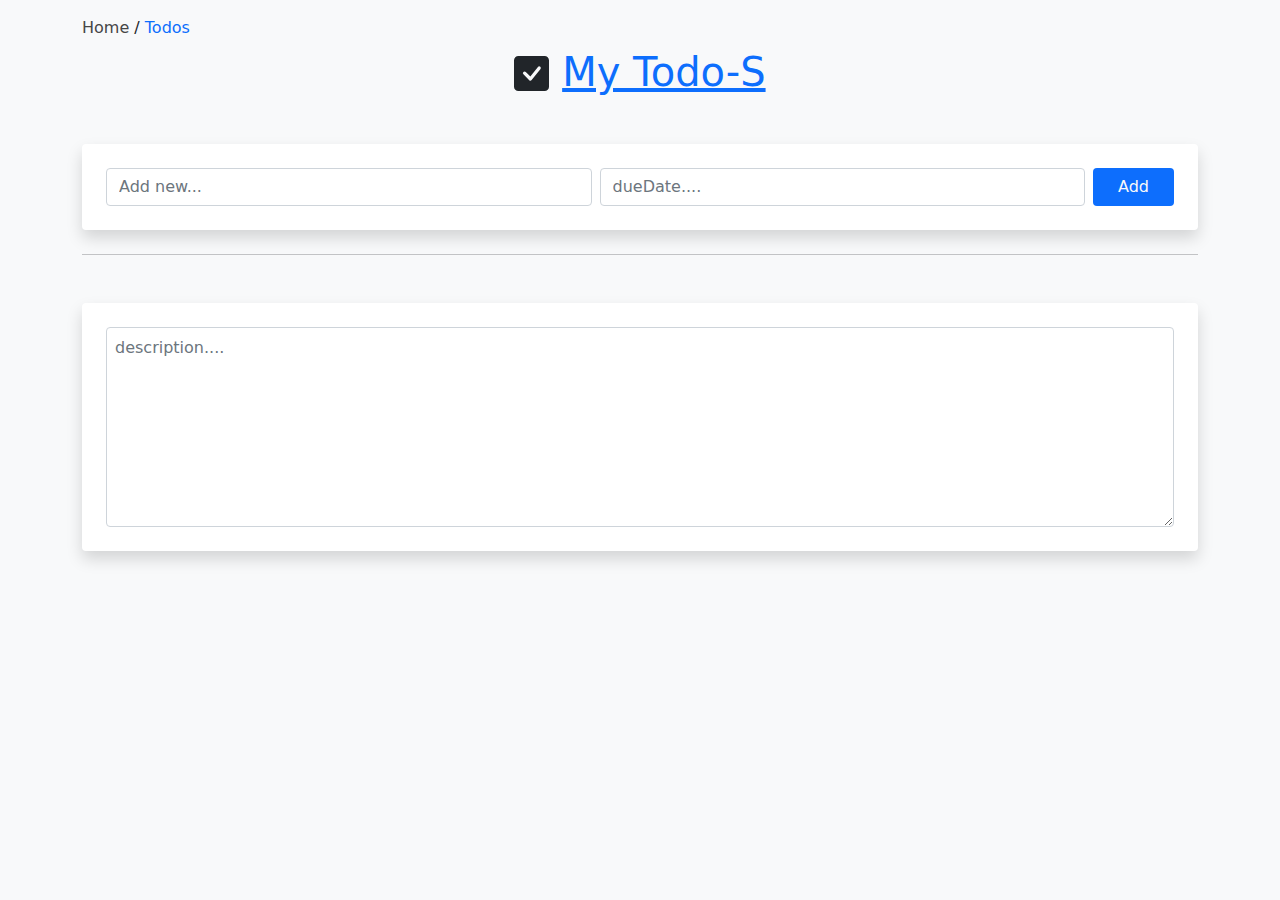
<file: index.html>
<!DOCTYPE html>
<html lang="en">

<head>
  <meta charset="UTF-8">
  <meta http-equiv="X-UA-Compatible" content="IE=edge">
  <meta name="viewport" content="width=device-width, initial-scale=1.0">
  <link rel="stylesheet" href="./style.css">
  <title>Document</title>
</head>

<body onload="onloaded()">


  <head>
    <meta charset="UTF-8">
    <meta name="viewport" content="width=device-width, initial-scale=1.0">
    <title>Document</title>
    <link rel="stylesheet" href="./bot-css/bootstrap.css">
    <link rel="stylesheet" href="./bot-css/bootstrap.min.css">


  </head>

  <body>

    <div class="body overflow-hidden bg-light vw-100 vh-100">
      <div class="container py-3 ">
        <div class="    mb-2 ">

          <span style="cursor: pointer; color: rgb(70, 70, 70);">Home</span>
          /
          <span><a href="main.html" class="text-decoration-none">Todos</a></span>

        </div>
        <h1 class="text-lg-center">
          <svg xmlns="http://www.w3.org/2000/svg" width="35" height="35" fill="currentColor"
            class="mb-1 bi bi-check-square-fill" viewBox="0 0 16 16">
            <path
              d="M2 0a2 2 0 0 0-2 2v12a2 2 0 0 0 2 2h12a2 2 0 0 0 2-2V2a2 2 0 0 0-2-2H2zm10.03 4.97a.75.75 0 0 1 .011 1.05l-3.992 4.99a.75.75 0 0 1-1.08.02L4.324 8.384a.75.75 0 1 1 1.06-1.06l2.094 2.093 3.473-4.425a.75.75 0 0 1 1.08-.022z" />
          </svg>
          <A class=" .text-primary  ">My Todo-S</A>
        </h1>


        <div class=" add rounded-2 p-4 d-flex bg-danger bg-white shadow  justify-content-between mt-5 ">

          <input id='title' type="text " class=" me-2   form-control  " name="" placeholder="Add new...">
          <!-- <input class="" type="hidden" id="saveindex"> -->
          <input id="dueDate" type="text" class="form-control me-2" placeholder="dueDate....">

          <button id="btn" class="bg-primary px-4 py-1 text-light btn  ">Add</button>
          <button id="savebtn" style="display: none;" class="bg-primary px-4 py-1 text-light btn   ">SAVE</button>

        </div>

        <hr class=" mt-4">

        <div class=" add rounded-2 p-4 d-flex bg-danger bg-white shadow  justify-content-between mt-5 ">

          <textarea id="description" style=" height: 200px;" placeholder="description...."
            class=" p-2 form-control w-100 "></textarea>


        </div>
      </div>

      <div id="snackbar">اطلاعات با موفقیت ثبت شد</div>

    </div>
  </body>
  <script src="index.js"></script>












</body>
<script src="./index.js"></script>

</html>
</file>
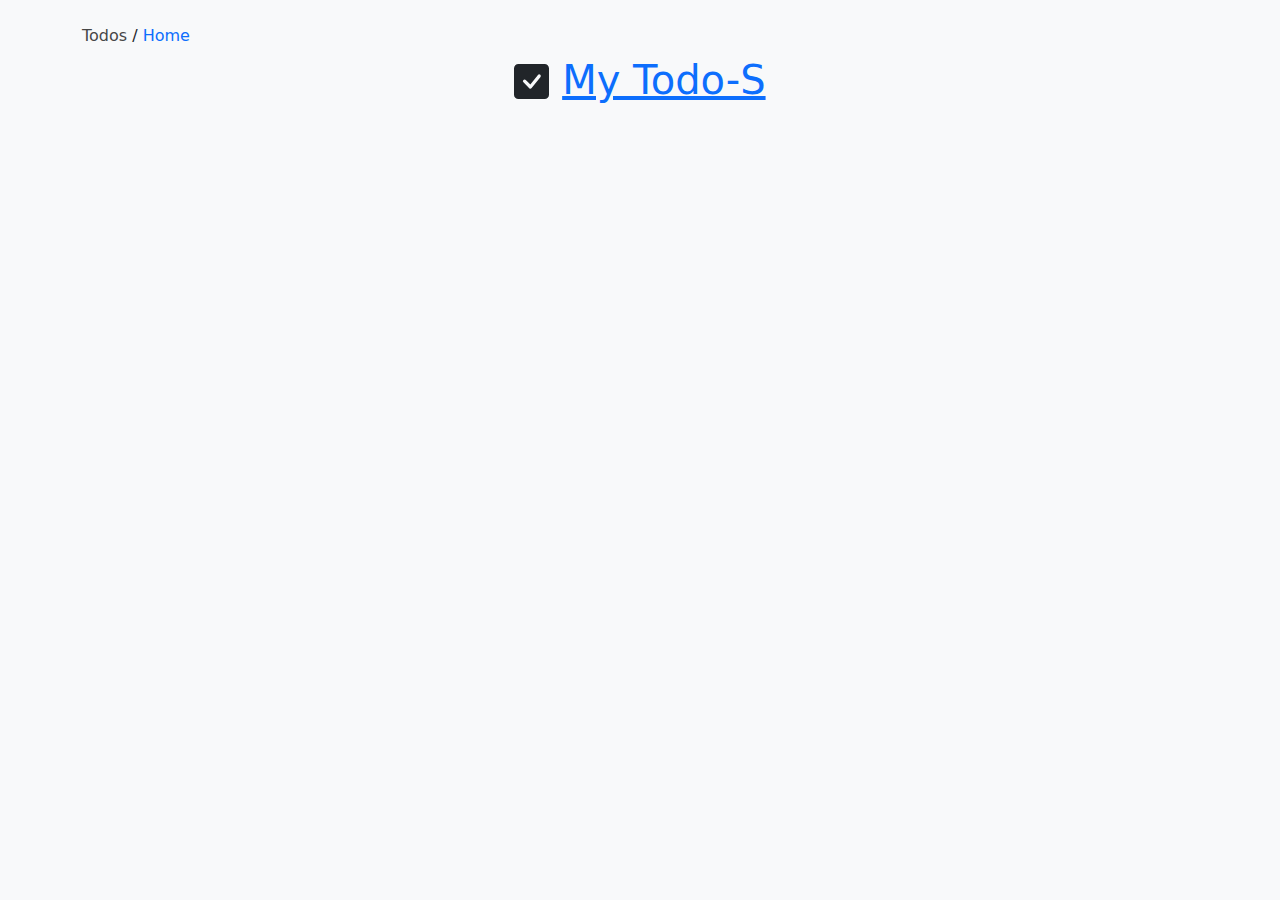
<file: main.html>
<!DOCTYPE html>
<html lang="en">

<head>
  <meta charset="UTF-8">
  <meta name="viewport" content="width=device-width, initial-scale=1.0">
  <title>Document</title>
  <link rel="stylesheet" href="./style.css">
  <link rel="stylesheet" href="./bot-css/bootstrap.css">
  <link rel="stylesheet" href="./bot-css/bootstrap.min.css">
  <link rel="stylesheet" href="main.css">
  <link rel="stylesheet" href="https://cdnjs.cloudflare.com/ajax/libs/font-awesome/6.0.0-beta2/css/all.min.css">
 

</head>

<body>
  <div class="body bg-light vw-100 vh-100">
    <div class="container py-4 ">
      <div class="    mb-2 ">

        <span style="cursor: pointer; color: rgb(70, 70, 70);">Todos</span>
        /
        <span><a href="index.html" class="text-decoration-none">Home</a></span>

      </div>
      <h1 class="text-lg-center">
        <svg xmlns="http://www.w3.org/2000/svg" width="35" height="35" fill="currentColor"
          class="mb-1 bi bi-check-square-fill" viewBox="0 0 16 16">
          <path
            d="M2 0a2 2 0 0 0-2 2v12a2 2 0 0 0 2 2h12a2 2 0 0 0 2-2V2a2 2 0 0 0-2-2H2zm10.03 4.97a.75.75 0 0 1 .011 1.05l-3.992 4.99a.75.75 0 0 1-1.08.02L4.324 8.384a.75.75 0 1 1 1.06-1.06l2.094 2.093 3.473-4.425a.75.75 0 0 1 1.08-.022z" />
        </svg>
        <A class=" .text-primary  ">My Todo-S</A>

      </h1>




    </div>


    

    <div class="container">
      <main class=" p-0 d-flex flex-column align-items-center">
        <ul class="list p-0 " id="list"></ul>
        <div class=" pagination " id="pagination"></div>
      </main>
    </div>
  </div>
  <script src="./main.js"></script>
</body>

</html>
</file>
<file: style.css>
.form-control {
    width: 90%;
    padding: 0.320rem 0.60rem;

  }

  li {
    list-style: none;
    margin: 3px 0;
    position: relative;
  }

  input[type='checkbox']:checked+span {
    text-decoration: line-through;
  }
  
#snackbar {
visibility: hidden;
min-width: 250px;
background-color: rgb(9, 116, 255);
color: #fff;
text-align: center;
border-radius: 2px;
padding: 16px;
position: fixed;
z-index: 1;
left: 2%;
bottom: 30px;
font-size: 17px;
}

#snackbar.show {
visibility: visible;
animation: fadein 0.5s, fadeout 0.5s 2.5s;
}


@keyframes fadein {
from {bottom: 0; opacity: 0;}
to {bottom: 30px; opacity: 1;}
}


@keyframes fadeout {
from {bottom: 30px; opacity: 1;}
to {bottom: 0; opacity: 0;}
}
</file>
<file: main.css>
.form-control {
    width: 90%;
    padding: 0.320rem 0.60rem;

  }

  li {
    list-style: none;
    margin: 3px 0;
    position: relative;
  }

  input[type='checkbox']:checked+span {
    text-decoration: line-through;
  }

  .allbox {
    border-bottom: gray 1px solid;
    border-radius: 0px !important;
    padding: 3.5px;
  }

  .allbox:last-of-type {
    border-bottom: none;
  }
  .allbox:hover{
    background-color: rgba(82, 82, 82, 0.253);

  }


  /* pajination */

  .list{
      width: 80%;
      background-color: rgb(255, 255, 255);
      /* border: 1px solid #ccc; */
      margin: 0;
  }

  .list .item{
      border-bottom: 1px solid #ccc;
      padding: 0% !important;
  }
 
  .list .item:last-of-type{
      border-bottom: none;
  }


  /*  */


.pagination{
      display: flex;
      flex-wrap: wrap;
      justify-content: center;
      align-items: center;
}
.pagination button{
    width: 40px;
    height: 40px;
    border: 0.5px solid gray;
    cursor: pointer;
    outline: none;
    background-color: rgb(255, 255, 255);
    margin: 25px 3px;
    transition: 0.4s;
    font-size: 18px;
    color: rgb(0, 102, 255);
    text-shadow:  0 0 4px rgba(46, 46, 46, 0.363);
}

.pagination button:hover{
    background-color: rgb(0, 81, 255);
    color:rgb(255, 255, 255) ;
    box-shadow: inset 0 0 1px blue;
}

.pagination button.active{
    background-color: rgb(0, 81, 255);
    color: rgb(255, 255, 255);
    box-shadow: inset 0px 0px 4px rgba(53, 53, 53, 0.39);

}











/* 


  let todo = document.getElementById('todo')


  let myUr = "https://61895f90d0821900178d7971.mockapi.io/todos"
  let response = fetch(myUr);

  response
      .then((data) => {
          if (data.status === 200) {
              return data.json();
          } else {
              throw new Error("We Have an error");

          }
      })
      .then((data) => {
          let html = ``
          for (let i = data.length - 1; i >= 0; i--) {
              html +=           }





          todo.innerHTML = html
      })


      .catch(err => {
          console.log(err);
      })
 */
</file>
